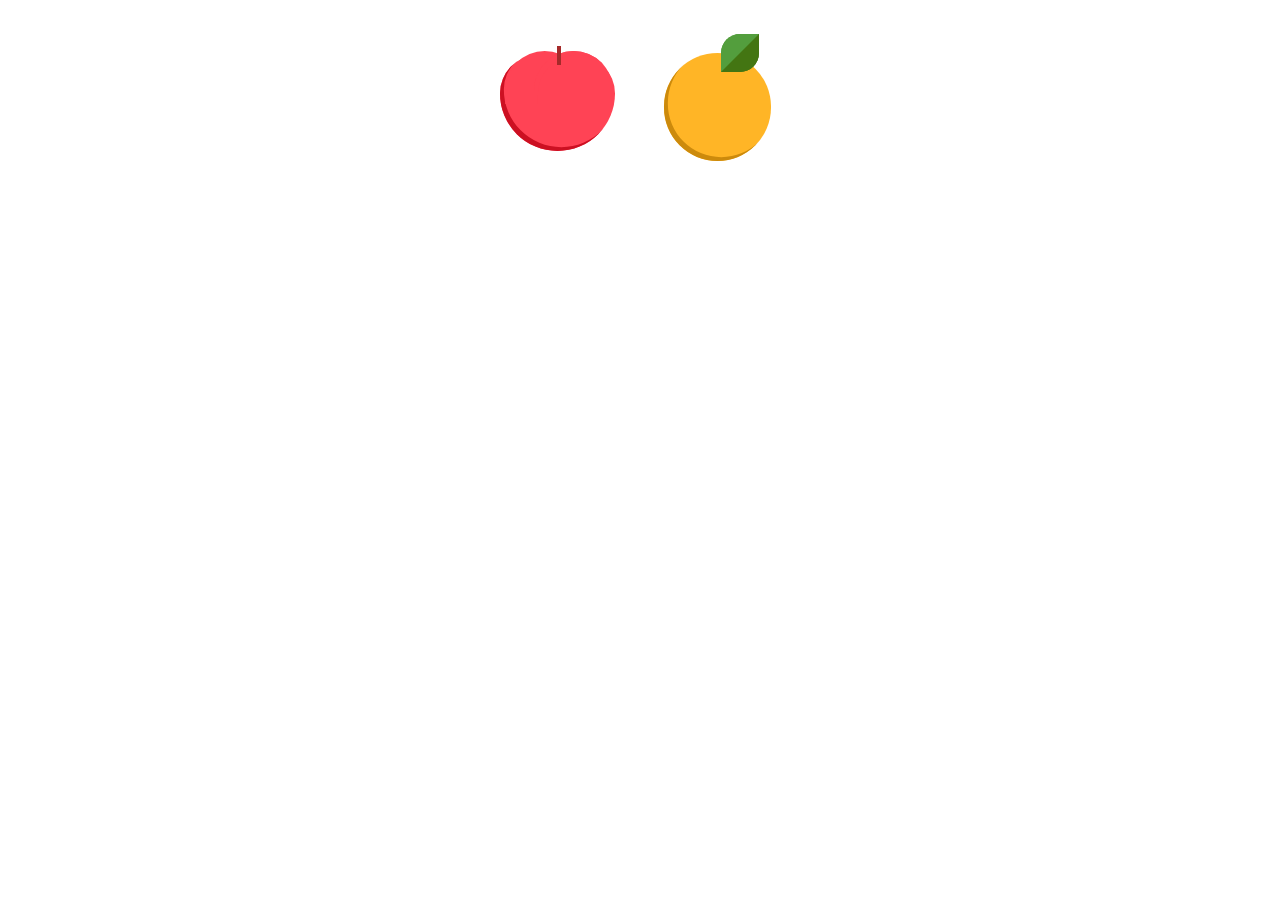
<file: fruit/index.html>
<!DOCTYPE html>
<html>
    <head>
        <title>fruits</title>
        <link rel="stylesheet" href="./style.css">
    </head>
    <body>
        <div class="container">
        <div class="item">
        <div class="apple"></div>
        </div>
        <div class="item">
        <div class="orange"></div>
        </div>
    </body>
</html>
</file>
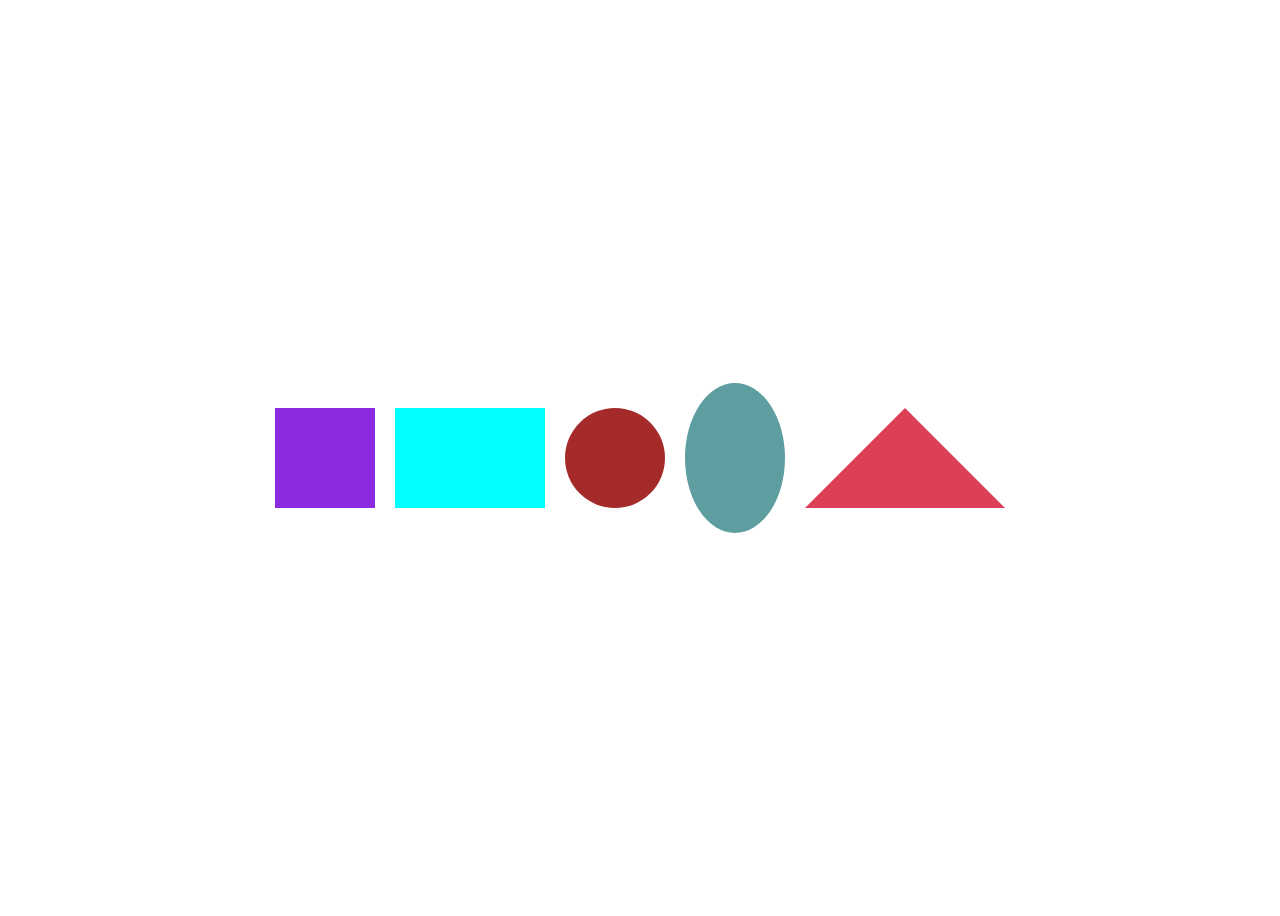
<file: shapes/shapes.html>
<!DOCTYPE html>
<html>
    <head>
        <title>Basic shapes</title>
        <link rel="stylesheet" href="./style.css">
    </head>
    <body>
        <div class="square"></div>
        <div class="rectangle"></div>
        <div class="circle"></div>
        <div class="oval"></div>
        <div class="triangle"></div>
    </body>
</html>
</file>
<file: fruit/style.css>
.container {
    margin-top: 20px;
    text-align: center;
  }
  .item{
    font-size: 1.2rem;
    width: 8rem;
    height: 8rem;
    margin: 1rem;
    position: relative;
    display: inline-block;
  }
  
  .apple {
    width:6em;
    height:5em;
    background-color:  #ff4355;
    box-shadow: inset 0.2em -0.2em  #cc1022;
    border-radius: 2em 2em 3em 3em;
    position:absolute;
    top: 1em;
    left:0.3em;
  }
  .apple:before {
    top:-.2em;
    left:1.8em;
    content:"";
    width:4.1em;
    height:2.75em;
    background-color: inherit;
    border-radius: 3em 3em 0 0 ;
    position: absolute;
    box-shadow:-1.5em 0 0   #ff4355, inset .2em 0.2em  #ff4355;
  }
  
  .apple:after{
    content:"";
    width: 0.2em;
    height: 1em;
    background-color:brown;
    position:absolute;
    z-index: 2;
    top: -0.5em;
    left: 3em;
  }
  
  .orange {
    width: 5.6em;
    height: 5.6em;
    border-radius: 50%;
    background-color: #ffb526;
    box-shadow: inset 0.2em -.2em  #cc8a0c;
    position: absolute;
    top:0.9em;
    left: 0.3em;
  }
  
  .orange:before {
    content: "";
    position: absolute;
    top: -1em;
    left: 3em;
    height: 0;
    width: 0;
    border: 1em solid #539e3d;
    border-radius: 50% 0 50% 0;
    border-bottom-color: #437512;
    border-right-color: #437512;
  }
</file>
<file: shapes/style.css>
body{
    min-height: 100vh;
    display:flex;
    align-items:center;
    justify-content: center;
}
div{
    margin:10px;
}
.square{
    height:100px;
    width:100px;
    background-color: blueviolet;
}
.rectangle{
    height:100px;
    width:150px;
    background-color: aqua;
}
.circle{
    height: 100px;
    width:100px;
    background-color: brown;
    border-radius: 50%;
}
.oval{
    height: 150px;
    width:100px;
    background-color: cadetblue;
    border-radius:50%;
}
.triangle{
    height: 0px;
    width:0px;
    /*border: 100px solid grey;*/
    /*border-top: 100px solid red;*/
    border-left: 100px solid transparent;
    border-bottom: 100px solid rgb(221, 63, 89);
    border-right: 100px solid transparent; 
}
</file>
